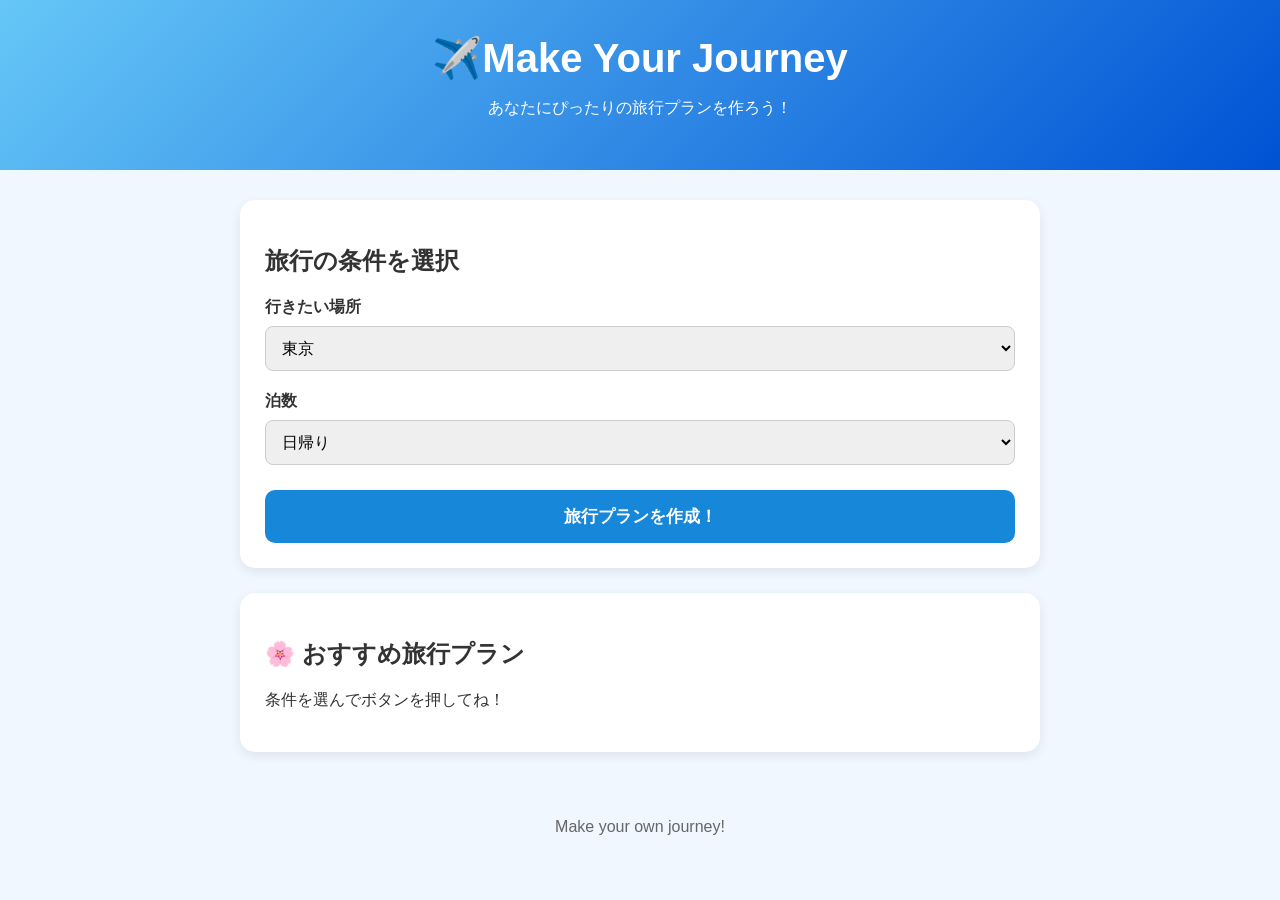
<file: index.html>
<!DOCTYPE html>
<html lang="ja">
<head>
    <meta charset="UTF-8">
    <meta name="viewport" content="width=device-width, initial-scale=1.0">
    <title>TabiTune | 旅行プラン作成</title>
    <link rel="stylesheet" href="style3.css">
</head>
<body>

    <header>
        <h1>✈️Make Your Journey</h1>
        <p>あなたにぴったりの旅行プランを作ろう！</p>
    </header>

    <main>
        <section class="form-area">
            <h2>旅行の条件を選択</h2>

            <label for="destination">行きたい場所</label>
            <select id="destination">
                <option value="tokyo">東京</option>
                <option value="kyoto">京都</option>
                <option value="osaka">大阪</option>
                <option value="okinawa">沖縄</option>
            </select>

            <label for="nights">泊数</label>
            <select id="nights">
                <option value="0">日帰り</option>
                <option value="1">1泊2日</option>
                <option value="2">2泊3日</option>
            </select>

            <button id="createBtn">旅行プランを作成！</button>
        </section>

        <section id="result-area">
            <h2>🌸 おすすめ旅行プラン</h2>
            <p id="message">条件を選んでボタンを押してね！</p>
            <div id="result"></div>
        </section>
    </main>

    <footer>
        <p>Make your own journey!</p>
    </footer>

    <script src="script3.js"></script>
</body>
</html>
</file>
<file: style3.css>
/* 全体設定 */
* {
    box-sizing: border-box;
}

body {
    margin: 0;
    font-family: sans-serif;
    background-color: #f0f7ff;
    color: #333;
}

/* ヘッダー */
header {
    text-align: center;
    background: linear-gradient(135deg, #65c7f7, #0052d4);
    color: white;
    padding: 35px 15px;
}

header h1 {
    font-size: 40px;
    margin: 0 0 10px;
}

/* メイン部分 */
main {
    width: 90%;
    max-width: 800px;
    margin: 30px auto;
}

/* 入力フォーム・結果エリア */
.form-area,
#result-area {
    background-color: white;
    padding: 25px;
    margin-bottom: 25px;
    border-radius: 15px;
    box-shadow: 0 4px 12px rgba(0, 0, 0, 0.08);
}

/* ラベル */
label {
    display: block;
    margin-top: 20px;
    font-weight: bold;
}

/* 選択ボックス */
select {
    width: 100%;
    padding: 12px;
    margin-top: 8px;
    border: 1px solid #ccc;
    border-radius: 8px;
    font-size: 16px;
}

/* ボタン */
button {
    display: block;
    width: 100%;
    margin-top: 25px;
    padding: 15px;
    background-color: #1687d9;
    color: white;
    border: none;
    border-radius: 10px;
    font-size: 17px;
    font-weight: bold;
    cursor: pointer;
}

button:hover {
    background-color: #0866ad;
}

/* 旅行プランの結果 */
#result {
    display: flex;
    flex-direction: column;
    align-items: center;
}

/* 観光地カード */
.spot-card {
    width: 200%;
    max-width: 200px;
    margin: 15px auto;
    background-color: white;
    border-radius: 12px;
    overflow: hidden;
    box-shadow: 0 4px 12px rgba(0, 0, 0, 0.12);
}

/* 観光地の画像 */

.spot-card img {
    width: 100%;
    height: 110px;
    object-fit: scale-down;
    display: block;
    margin: 0 auto;
    background-color: #f0f0f0;
}


/* 観光地の説明 */
.spot-info {
    padding: 15px;
}

.spot-info h3 {
    color: #0866ad;
    font-size: 20px;
    margin-top: 0;
}

.spot-info p {
    line-height: 1.6;
    font-size: 15px;
}

/* フッター */
footer {
    text-align: center;
    padding: 20px;
    color: #666;
}

/* スマートフォン対応 */
@media (max-width: 600px) {
    header h1 {
        font-size: 30px;
    }

    main {
        width: 94%;
    }

    .spot-card img {
        height: 160px;
    }
}
</file>
